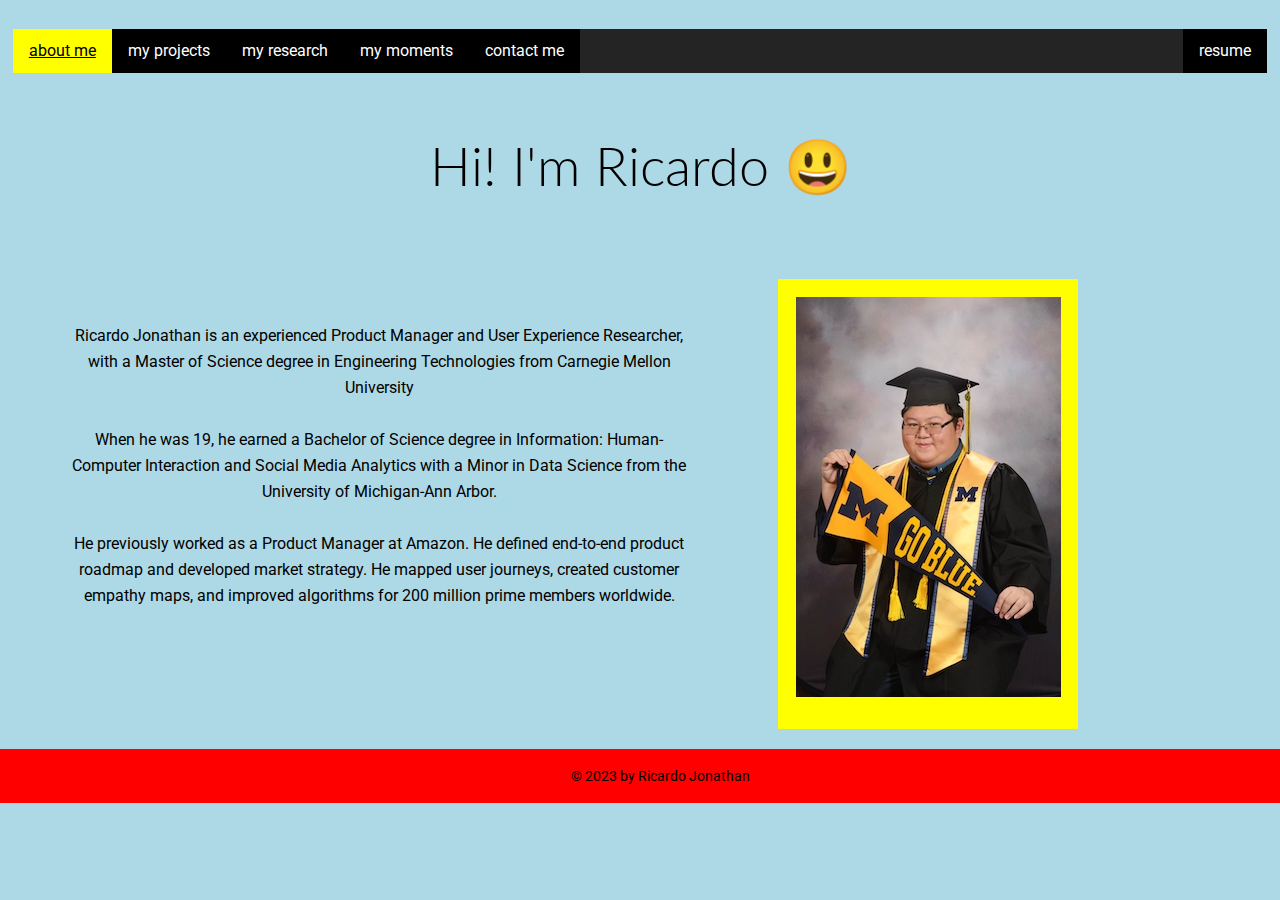
<file: index.html>
<!DOCTYPE html>
<html lang="en">

<head>
    <meta charset="utf-8" />
    <meta name="viewport" content="width=device-width, initial-scale=1, shrink-to-fit=no">
    <title>Ricardo Jonathan</title>
    <link rel="stylesheet" type="text/css" href="css/reset.css">
    <link rel="stylesheet" type="text/css" href="css/main.css">
    <link rel="icon" href="imgs/letterrj.png">
    <link href='https://fonts.googleapis.com/css?family=Lato:400,700' rel='stylesheet'>
    <link href="https://fonts.googleapis.com/css?family=Roboto" rel="stylesheet">
    <link rel="stylesheet" href="https://use.fontawesome.com/releases/v5.7.1/css/all.css"
        integrity="sha384-fnmOCqbTlWIlj8LyTjo7mOUStjsKC4pOpQbqyi7RrhN7udi9RwhKkMHpvLbHG9Sr" crossorigin="anonymous">

    <!-- Global site tag (gtag.js) - Google Analytics -->
    <script async src="https://www.googletagmanager.com/gtag/js?id=G-MQ13KM689S"></script>
    <script>
        window.dataLayer = window.dataLayer || [];
        function gtag(){dataLayer.push(arguments);}
    gtag('js', new Date());

    gtag('config', 'G-MQ13KM689S');
    </script>
    
<body>
    <a href=#main class="skip">Skip to content</a>

    <header>
        <nav>
            <ul class="topnav">
                <li><a class="active" href="index.html"> about me </a></li>
                <li><a href="projects.html"> my projects </a></li>
                <li><a href="food.html"> my research </a></li>
                <li><a href="moments.html"> my moments </a></li>
                <li><a href="contact.html"> contact me </a></li>
                <li class="rightnav"><a href="resume.pdf" target="_blank"> <i class="fas fa-file-alt"></i> resume </a>
                </li>
            </ul>
        </nav>
    </header>

    <main id="main">
        <h1>Hi! I'm Ricardo &#128515;</h1>
        <div class="flex-container">
            <p class="paragraph">
                Ricardo Jonathan is an experienced Product Manager and User Experience Researcher, with a 
                Master of Science degree in Engineering Technologies from Carnegie Mellon University
                <br><br>
                When he was 19, he earned a Bachelor of Science degree in Information: Human-Computer Interaction 
                and Social Media Analytics with a Minor in Data Science from the University of Michigan-Ann Arbor.
                <br><br>
                He previously worked as a Product Manager at Amazon. He defined end-to-end product roadmap and developed market strategy. 
                He mapped user journeys, created customer empathy maps, and improved algorithms for 200 million prime members worldwide.
            </p>
            <div class="about_me">
                <div class="flip-card">
                  <div class="flip-card-inner">
                    <div class="flip-card-front" tabindex="0">
                        <img src="imgs/michigan.jpeg" alt="Michigan stadium" id="michigan" />
                    </div>
                    <div class="flip-card-back">
                      <h1>Skills</h1> 
                      <p>
                        <br>
                        Programming: Python, Java, C/C++, R, SQL, HTML/CSS <br><br>
                        Languages: English, Indonesian, Chinese <br><br>
                        Tools: Microsoft Office, Google Suite, Adobe Illustrator<br><br>
                        Other skills: UX Methods, Interaction Design, Data Analytics, Web Dev
                      </p>
                    </div>
                  </div>
                </div>
        </div>


    </main>

    <footer>
        &#169; 2023 by Ricardo Jonathan
    </footer>

    <script>
        window.onscroll = function () { makeSticky() };

        var navbar = document.getElementById("topnav");
        console.log(navbar)

        var sticky = navbar.offsetTop;

        var isMobile = /iPhone|iPad|iPod|Android/i.test(navigator.userAgent);
        function makeSticky() {
            if ((window.pageYOffset >= sticky) && (!isMobile)) {
                navbar.classList.add("sticky")
            } else {
                navbar.classList.remove("sticky");
            }
        }
    </script>

</body>

</html>
</file>
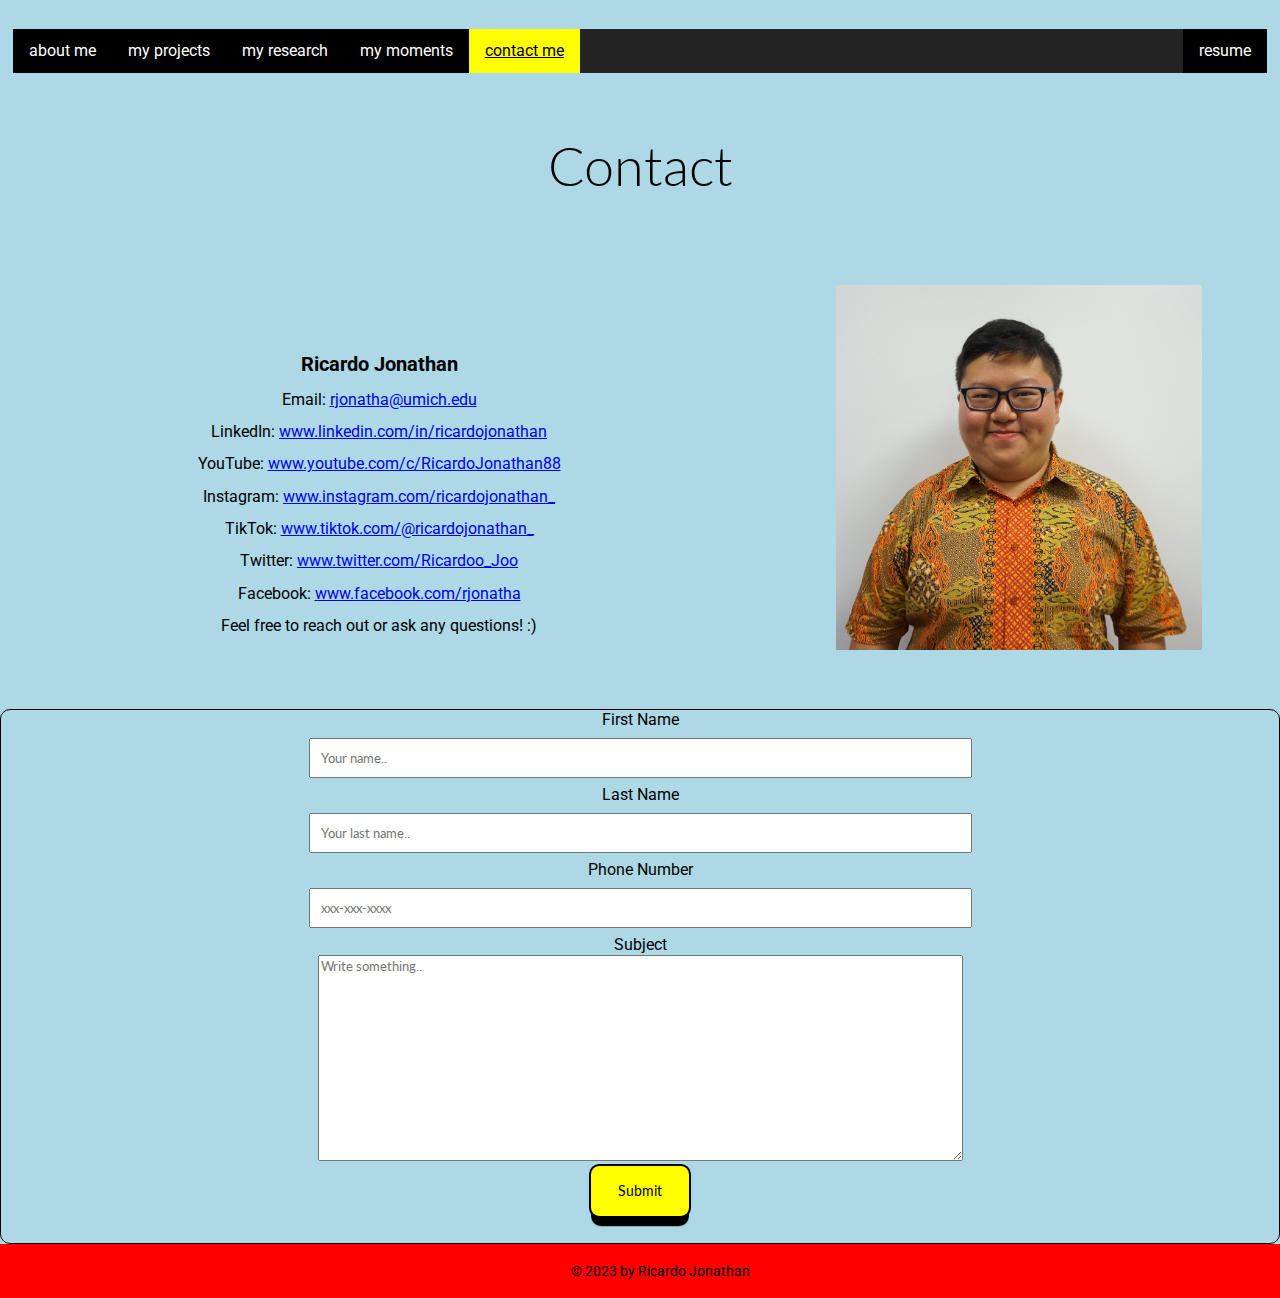
<file: contact.html>
<!DOCTYPE html>
<html lang="en">

<head>
    <meta charset="utf-8" />
    <meta name="viewport" content="width=device-width, initial-scale=1, shrink-to-fit=no">
    <title>contact</title>
    <link rel="stylesheet" type="text/css" href="css/reset.css">
    <link rel="stylesheet" type="text/css" href="css/main.css">
    <link rel="icon" href="imgs/message.png">
    <link href='https://fonts.googleapis.com/css?family=Lato:400,700' rel='stylesheet'>
    <link href="https://fonts.googleapis.com/css?family=Roboto" rel="stylesheet">
    <link rel="stylesheet" href="https://use.fontawesome.com/releases/v5.7.1/css/all.css"
        integrity="sha384-fnmOCqbTlWIlj8LyTjo7mOUStjsKC4pOpQbqyi7RrhN7udi9RwhKkMHpvLbHG9Sr" crossorigin="anonymous">
        
    <!-- Global site tag (gtag.js) - Google Analytics -->
    <script async src="https://www.googletagmanager.com/gtag/js?id=G-MQ13KM689S"></script>
    <script>
        window.dataLayer = window.dataLayer || [];
        function gtag(){dataLayer.push(arguments);}
    gtag('js', new Date());

    gtag('config', 'G-MQ13KM689S');
    </script>

</head>

<body>
    <a href=#main class="skip">Skip to content</a>
    <header>
        <nav>
            <ul class="topnav">
                <li><a href="index.html"> about me </a></li>
                <li><a href="projects.html"> my projects </a></li>
                <li><a href="food.html"> my research </a></li>
                <li><a href="moments.html"> my moments </a></li>
                <li><a class="active" href="contact.html"> contact me </a></li>
                <li class="rightnav"><a href="resume.pdf" target="_blank"> <i class="fas fa-file-alt"></i> resume </a>
                </li>
            </ul>
        </nav>
    </header>

    <main id="main">
        <h1>Contact</h1>

        <div class="flex-container">
            <div class="paragraph">
                <p class="paragraph">
                    <h2>Ricardo Jonathan</h2>
                    <p>
                    Email: <a href="mailto: rjonatha@umich.edu" target="_blank"> rjonatha@umich.edu
                    </a></p>
                    <p>
                    LinkedIn: <a href="https://www.linkedin.com/in/ricardojonathan" target="_blank"> www.linkedin.com/in/ricardojonathan
                    </a></p>
                    <p>
                    YouTube: <a href="https://www.youtube.com/c/RicardoJonathan88" target="_blank"> www.youtube.com/c/RicardoJonathan88
                    </a></p>
                    <p>
                    Instagram: <a href="https://instagram.com/ricardojonathan_" target="_blank"> www.instagram.com/ricardojonathan_
                    </a></p>
                    <p>
                    TikTok: <a href="https://tiktok.com/@ricardojonathan_" target="_blank"> www.tiktok.com/@ricardojonathan_
                    </a></p>
                    <p>
                    Twitter: <a href="https://twitter.com/Ricardoo_Joo" target="_blank"> www.twitter.com/Ricardoo_Joo
                    </a></p>
                    <p>
                    Facebook: <a href="https://facebook.com/rjonatha" target="_blank"> www.facebook.com/rjonatha
                    </a></p>
                    <p>
                    Feel free to reach out or ask any questions! :)
                    </p>
                </p>
            </div>

            <div>
                <img src="imgs/potrait.JPG" alt="Photo" class="picture" />
            </div>

        </div>

        <div class="contactForm">
            <!-- responses at https://formspree.io/forms/xpzbajnl/submissions -->
            <form action="https://formspree.io/f/xjvlvgll" method="post">
              <label for="fname">First Name</label><br>
              <input type="text" id="fname" name="First Name" placeholder="Your name.."><br>
          
              <label for="lname">Last Name</label><br>
              <input type="text" id="lname" name="Last Name" placeholder="Your last name.."><br>
          
              <label for="phone">Phone Number</label><br>
              <input type="tel" id=phone name="Phone Number" placeholder="xxx-xxx-xxxx" class= "bfh-phone" required><br>
              
              <label for="subject">Subject</label><br>
              <textarea id="subject" name="subject" placeholder="Write something.." style="height:200px"></textarea><br>
              
              <button type="submit" class="button" value="Submit">
                Submit</strong>
            </button><br>
            </form>
          </div>

    </main>

    <footer>
        &#169; 2023 by Ricardo Jonathan
    </footer>

    <script>
        window.onscroll = function () { makeSticky() };

        var navbar = document.getElementById("topnav");

        var sticky = navbar.offsetTop;

        var isMobile = /iPhone|iPad|iPod|Android/i.test(navigator.userAgent);
        function makeSticky() {
            if ((window.pageYOffset >= sticky) && (!isMobile)) {
                navbar.classList.add("sticky")
            } else {
                navbar.classList.remove("sticky");
            }
        }
    </script>
</body>

</html>
</file>
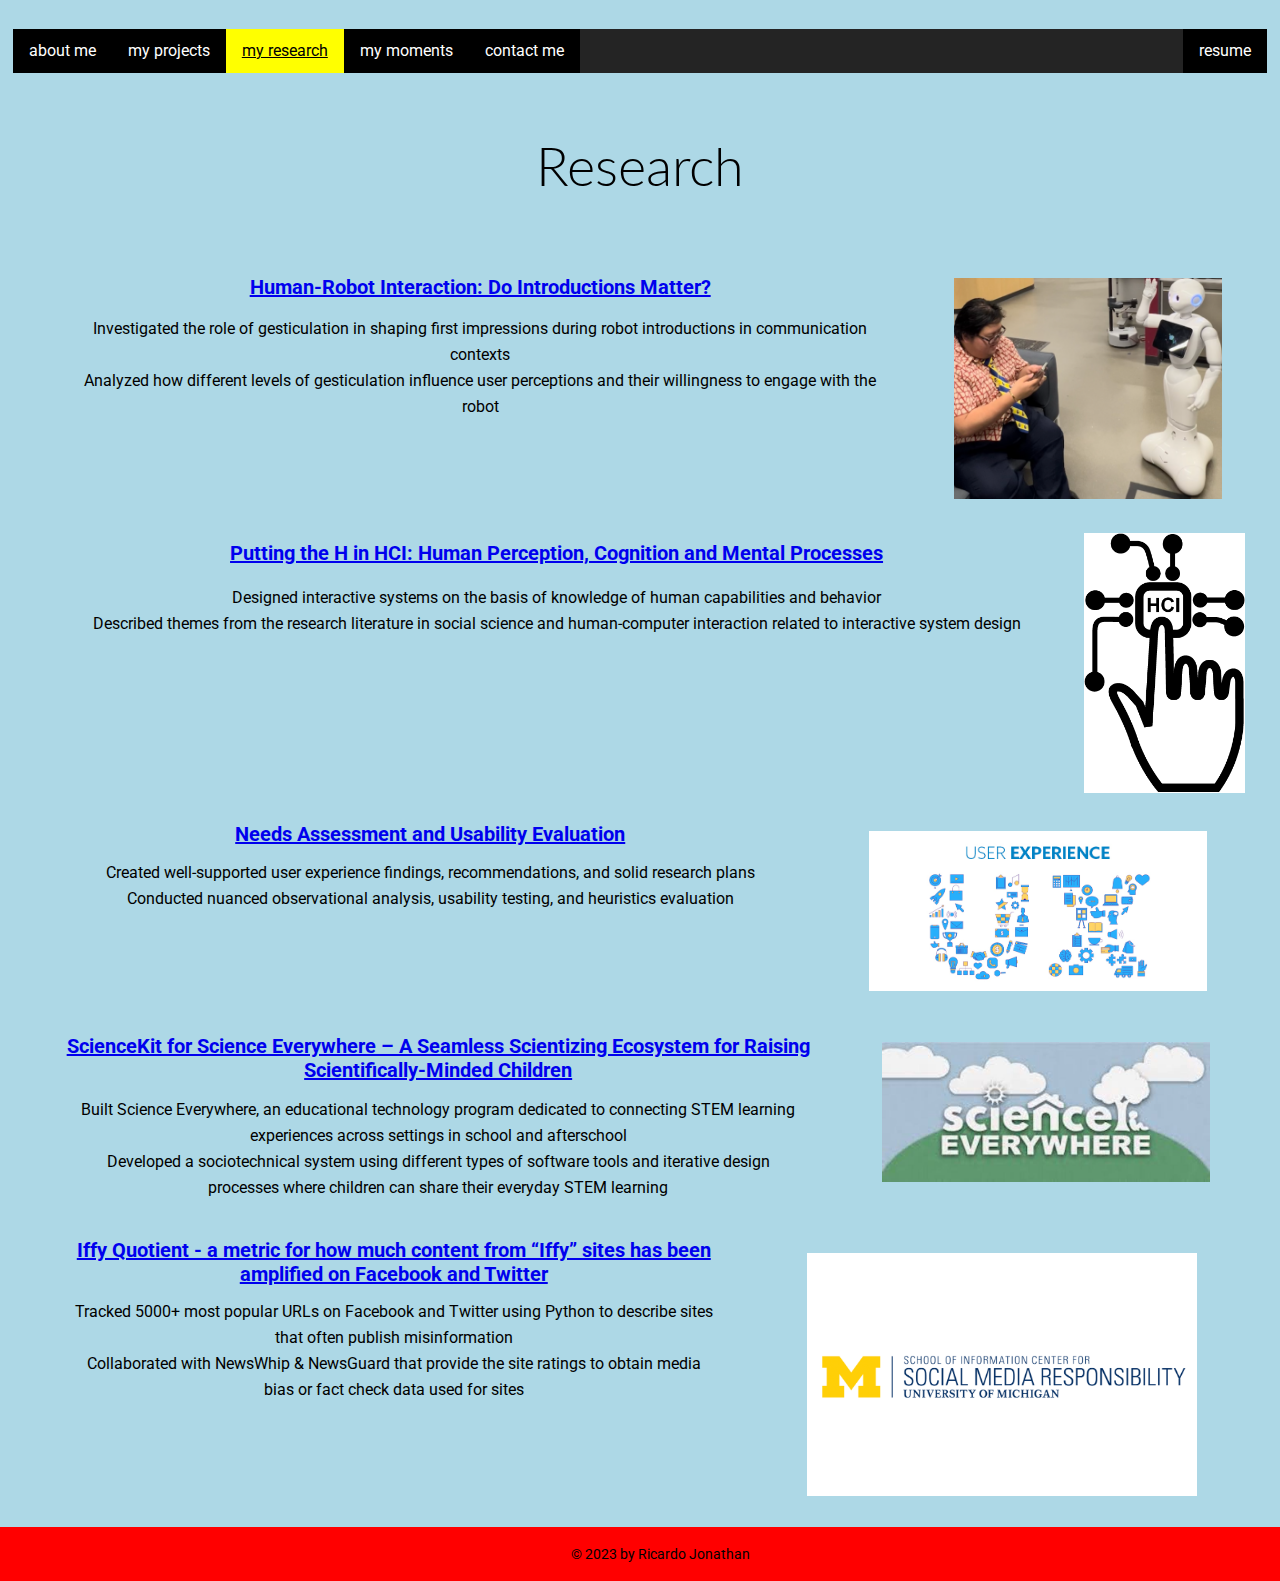
<file: food.html>
<!DOCTYPE html>
<html lang="en">

<head>
    <meta charset="utf-8" />
    <meta name="viewport" content="width=device-width, initial-scale=1, shrink-to-fit=no">
    <title>food</title>
    <link rel="stylesheet" type="text/css" href="css/reset.css">
    <link rel="stylesheet" type="text/css" href="css/main.css">
    <link rel="icon" href="imgs/food.png">
    <link href='https://fonts.googleapis.com/css?family=Lato:300,700' rel='stylesheet'>
    <link href="https://fonts.googleapis.com/css?family=Roboto" rel="stylesheet">
    <link rel="stylesheet" href="https://use.fontawesome.com/releases/v5.7.1/css/all.css"
        integrity="sha384-fnmOCqbTlWIlj8LyTjo7mOUStjsKC4pOpQbqyi7RrhN7udi9RwhKkMHpvLbHG9Sr" crossorigin="anonymous">
    
    <!-- Global site tag (gtag.js) - Google Analytics -->
    <script async src="https://www.googletagmanager.com/gtag/js?id=G-MQ13KM689S"></script>
    <script>
        window.dataLayer = window.dataLayer || [];
        function gtag(){dataLayer.push(arguments);}
    gtag('js', new Date());

    gtag('config', 'G-MQ13KM689S');
    </script>

</head>

<body>
    <a href=#main class="skip">Skip to content</a>
    <header>
        <nav>
            <ul class="topnav">
                <li><a href="index.html"> about me </a></li>
                <li><a href="projects.html"> my projects </a></li>
                <li><a class="active" href="food.html"> my research </a></li>
                <li><a href="moments.html"> my moments </a></li>
                <li><a href="contact.html"> contact me </a></li>
                <li class="rightnav"><a href="resume.pdf" target="_blank"> <i class="fas fa-file-alt"></i> resume </a></li>
            </ul>
        </nav>
    </header>

    <main id="main">
        <h1>Research</h1>

        <div class="flex-container">
            <div class="project_description">
                <h2><a href="https://drive.google.com/file/d/12-5aRbwKG8N1GXp2OlNE_ITv0g8rcJzV/view?usp=sharing" target="_blank"> Human-Robot Interaction: Do Introductions Matter?
                    </a></h2>
                <p>
                    Investigated the role of gesticulation in shaping first impressions during robot introductions in communication contexts
                    <br>
                    Analyzed how different levels of gesticulation influence user perceptions and their willingness to engage with the robot
                </p>
            </div>
            <div>
                <img src="imgs/hri.png" alt="hri" class="picture"/>
            </div>
        </div>

        <div class="flex-container">
            <div class="project_description">
                <h2><a href="https://sites.google.com/umich.edu/putting-the-h-in-hci" target="_blank"> Putting the H in HCI: Human Perception, Cognition and Mental Processes
                    </a></h2>
                <p>
                    Designed interactive systems on the basis of knowledge of human capabilities and behavior
                    <br>
                    Described themes from the research literature in social science and human-computer interaction related to interactive system design
                </p>
            </div>
            <div>
                <img src="imgs/hci.png" alt="hci" class="picture"/>
            </div>
        </div>

        <div class="flex-container">
            <div class="project_description">
                <h2><a href="https://sites.google.com/umich.edu/needs-assessment-usability-eva" target="_blank"> Needs Assessment and Usability Evaluation
                    </a></h2>
                <p>
                    Created well-supported user experience findings, recommendations, and solid research plans
                    <br>
                    Conducted nuanced observational analysis, usability testing, and heuristics evaluation
                </p>
            </div>
            <div>
                <img src="imgs/ux.jpg" alt="hci" class="picture"/>
            </div>
        </div>

        <div class="flex-container">
            <div class="project_description">
                <h2><a href="https://hcil.umd.edu/science-everywhere" target="_blank"> ScienceKit for Science Everywhere – A Seamless Scientizing Ecosystem for Raising Scientifically-Minded Children
                    </a></h2>
                <p>
                    Built Science Everywhere, an educational technology program dedicated to connecting STEM learning experiences across settings in school and afterschool
                    <br>
                    Developed a sociotechnical system using different types of software tools and iterative design processes where children can share their everyday STEM learning
                </p>

            </div>
            <div>
                <img src="imgs/science.jpeg" alt="science icon" class="picture"/>
            </div>
        </div>
        <br>

        <div class="flex-container">
            <div class="project_description">
                <h2><a href="https://csmr.umich.edu/projects/iffy-quotient" target="_blank"> Iffy Quotient - a metric for how much content from “Iffy” sites has been amplified on Facebook and Twitter
                    </a></h2>
                <p>
                    Tracked 5000+ most popular URLs on Facebook and Twitter using Python to describe sites that often publish misinformation
                    <br>
                    Collaborated with NewsWhip & NewsGuard that provide the site ratings to obtain media bias or fact check data used for sites
                </p>
            </div>
            <div>
                <img src="imgs/csmr.png" alt="csmr" class="picture"/>
            </div>
        </div>

    </main>

    <footer id="bottom-footer">
        &#169; 2023 by Ricardo Jonathan
    </footer>

    <script>
        window.onscroll = function () { makeSticky() };

        var navbar = document.getElementById("topnav");
        console.log(navbar)

        var sticky = navbar.offsetTop;

        var isMobile = /iPhone|iPad|iPod|Android/i.test(navigator.userAgent);
        function makeSticky() {
            if ((window.pageYOffset >= sticky) && (!isMobile)) {
                navbar.classList.add("sticky")
            } else {
                navbar.classList.remove("sticky");
            }
        }
    </script>

</body>

</html>
</file>
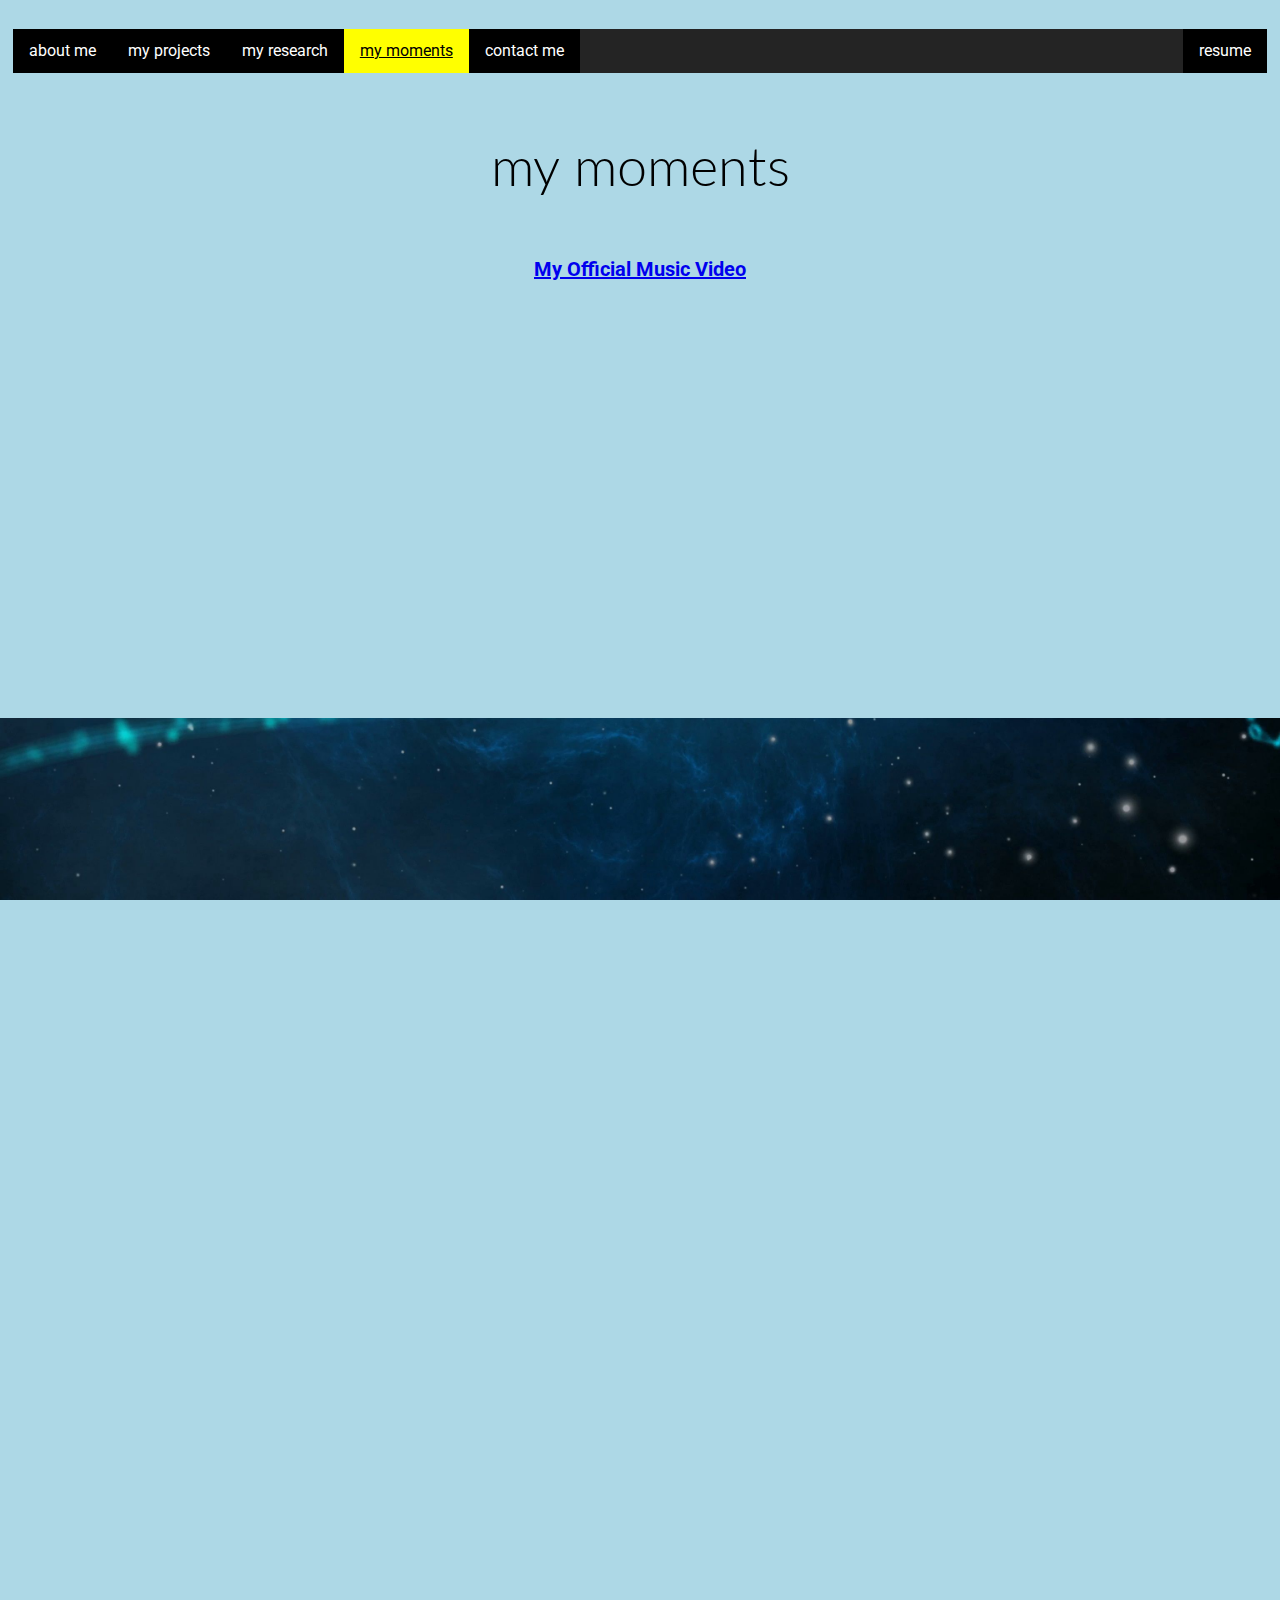
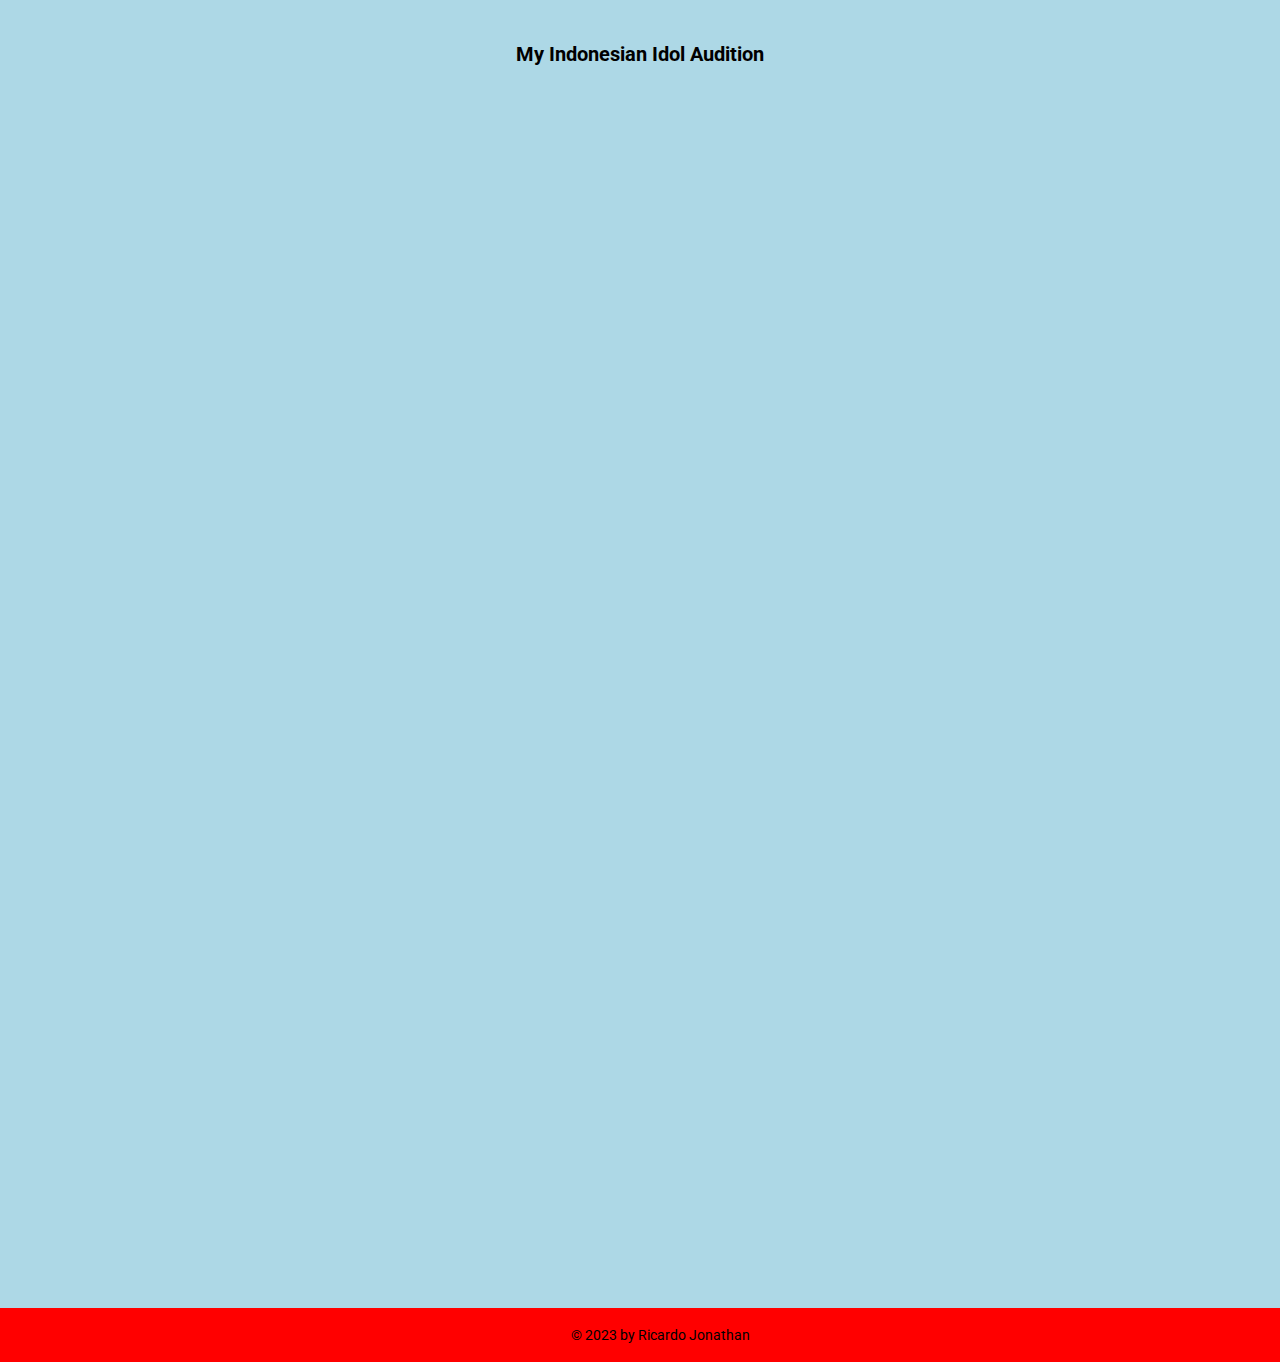
<file: moments.html>
<!DOCTYPE html>
<html lang="en">

<head>
    <meta charset="utf-8" />
    <meta name="viewport" content="width=device-width, initial-scale=1, shrink-to-fit=no">
    <title>moments</title>
    <link rel="stylesheet" type="text/css" href="css/reset.css">
    <link rel="stylesheet" type="text/css" href="css/main.css">
    <link rel="icon" href="imgs/moments.jpeg">
    <link href='https://fonts.googleapis.com/css?family=Lato:300,700' rel='stylesheet'>
    <link href="https://fonts.googleapis.com/css?family=Roboto" rel="stylesheet">
    <link rel="stylesheet" href="https://use.fontawesome.com/releases/v5.7.1/css/all.css"
        integrity="sha384-fnmOCqbTlWIlj8LyTjo7mOUStjsKC4pOpQbqyi7RrhN7udi9RwhKkMHpvLbHG9Sr" crossorigin="anonymous">
        
    <!-- Global site tag (gtag.js) - Google Analytics -->
    <script async src="https://www.googletagmanager.com/gtag/js?id=G-MQ13KM689S"></script>
    <script>
        window.dataLayer = window.dataLayer || [];
        function gtag(){dataLayer.push(arguments);}
    gtag('js', new Date());

    gtag('config', 'G-MQ13KM689S');
    </script>
    
</head>

<body>
    <a href=#main class="skip">Skip to content</a>
    <header>
        <nav>
            <ul class="topnav">
                <li><a href="index.html"> about me </a></li>
                <li><a href="projects.html"> my projects </a></li>
                <li><a href="food.html"> my research </a></li>
                <li><a class="active" href="moments.html"> my moments </a></li>
                <li><a href="contact.html"> contact me </a></li>
                <li class="rightnav"><a href="resume.pdf" target="_blank"> <i class="fas fa-file-alt"></i> resume
                    </a>
                </li>
            </ul>
        </nav>
    </header>

    <main id="main">
        <h1>my moments</h1>

        <div id="videodiv">
            <h2><a href="https://bfan.link/cuek" target="_blank"> My Official Music Video 
            </a></h2>
            <iframe width="560" height="315" src="https://www.youtube.com/embed/3WWd6Ld6V0E" title="YouTube video player" frameborder="0" 
            allow="accelerometer; autoplay; clipboard-write; encrypted-media; gyroscope; picture-in-picture" allowfullscreen></iframe>
        </div>

        <br><br><br><br><br><br>

        <!-- PARALLAX -->
        <div class="parallax"></div>

        <h2>My Indonesian Idol Audition</h2>
            <iframe width="560" height="315" src="https://www.youtube.com/embed/Mn1XIYHele4" title="YouTube video player" frameborder="0" 
            allow="accelerometer; autoplay; clipboard-write; encrypted-media; gyroscope; picture-in-picture" allowfullscreen></iframe>

        <!-- PARALLAX -->
        <div class="parallax"></div>
    </main>

    <footer>
        &#169; 2023 by Ricardo Jonathan
    </footer>

    <script>
        window.onscroll = function () { makeSticky() };

        var navbar = document.getElementById("topnav");
        console.log(navbar)

        var sticky = navbar.offsetTop;

        var isMobile = /iPhone|iPad|iPod|Android/i.test(navigator.userAgent);
        function makeSticky() {
            if ((window.pageYOffset >= sticky) && (!isMobile)) {
                navbar.classList.add("sticky")
            } else {
                navbar.classList.remove("sticky");
            }
        }
    </script>

</body>

</html>
</file>
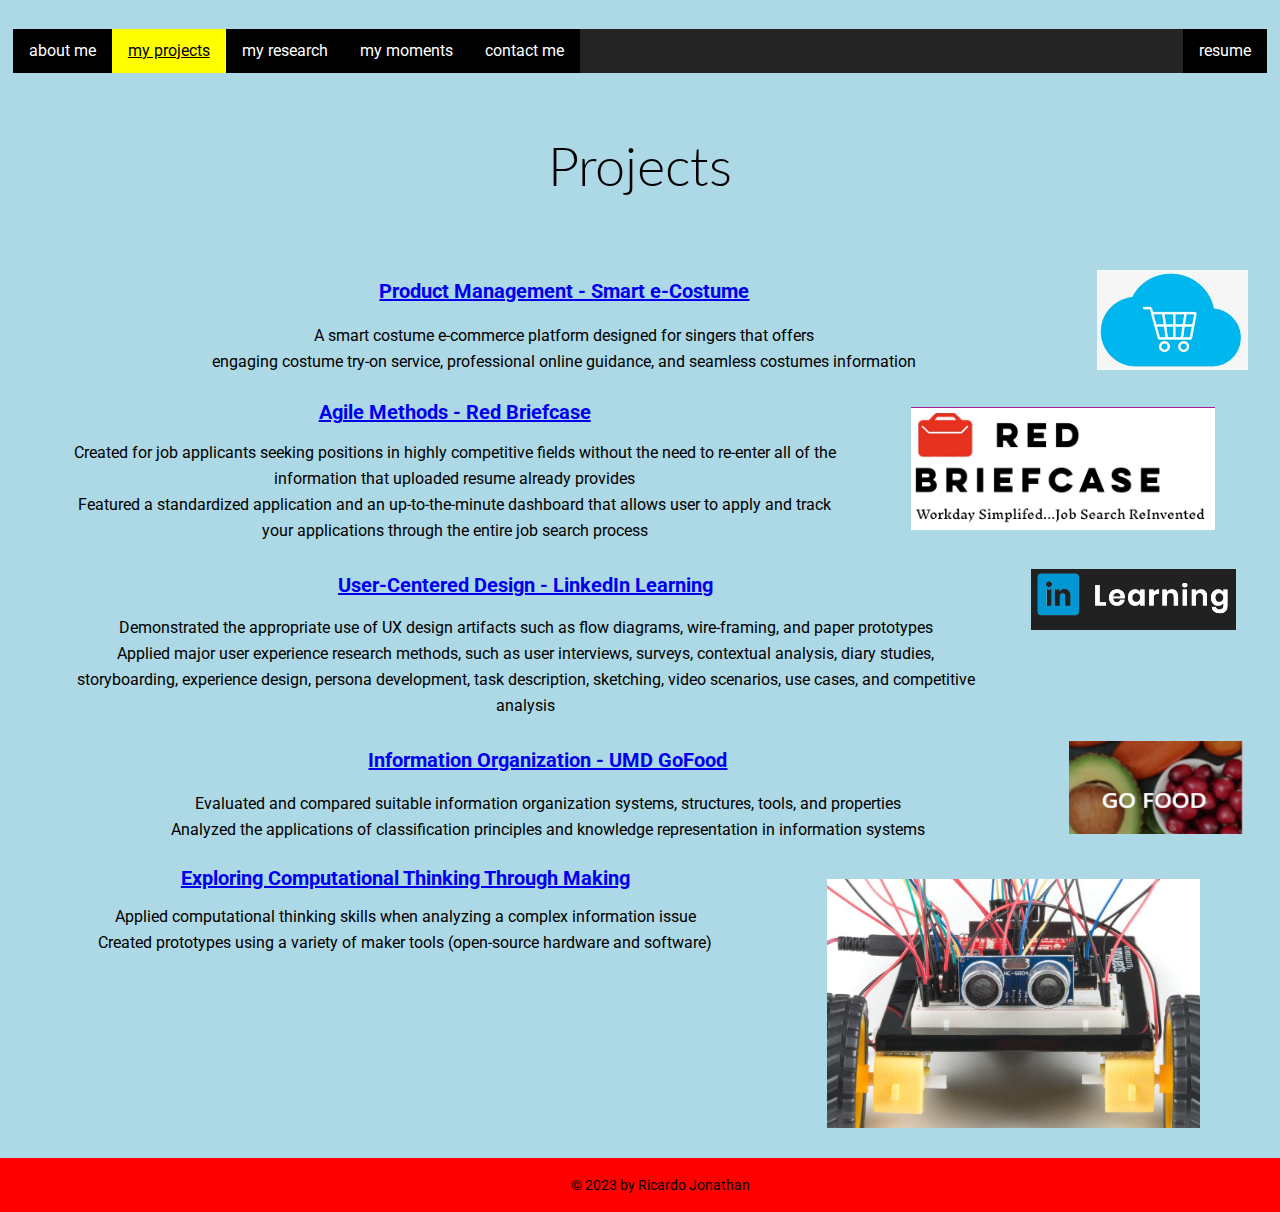
<file: projects.html>
<!DOCTYPE html>
<html lang="en">

<head>
    <meta charset="utf-8" />
    <meta name="viewport" content="width=device-width, initial-scale=1, shrink-to-fit=no">
    <title>my projects</title>
    <link rel="stylesheet" type="text/css" href="css/reset.css">
    <link rel="stylesheet" type="text/css" href="css/main.css">
    <link rel="icon" href="imgs/computer.png">
    <link href="https://fonts.googleapis.com/css?family=Roboto" rel="stylesheet">
    <link href='https://fonts.googleapis.com/css?family=Lato:400,700' rel='stylesheet'>
    <link rel="stylesheet" href="https://use.fontawesome.com/releases/v5.7.1/css/all.css"
        integrity="sha384-fnmOCqbTlWIlj8LyTjo7mOUStjsKC4pOpQbqyi7RrhN7udi9RwhKkMHpvLbHG9Sr" crossorigin="anonymous">
    
    <!-- Global site tag (gtag.js) - Google Analytics -->
    <script async src="https://www.googletagmanager.com/gtag/js?id=G-MQ13KM689S"></script>
    <script>
        window.dataLayer = window.dataLayer || [];
        function gtag(){dataLayer.push(arguments);}
    gtag('js', new Date());

    gtag('config', 'G-MQ13KM689S');
    </script>

</head>

<body>
    <a href=#main class="skip">Skip to content</a>
    <header>
        <nav>
            <ul class="topnav">
                <li><a href="index.html"> about me </a></li>
                <li><a class="active" href="projects.html"> my projects </a></li>
                <li><a href="food.html"> my research </a></li>
                <li><a href="moments.html"> my moments </a></li>
                <li><a href="contact.html"> contact me </a></li>
                <li class="rightnav"><a href="resume.pdf" target="_blank"> <i class="fas fa-file-alt"></i> resume </a></li>
            </ul>
        </nav>
    </header>

    <main id="main">
        <h1>Projects</h1>

        <div class="flex-container">
            <div class="project_description">
                <h2><a href="https://drive.google.com/file/d/11NsGPxX_TaQ9hkuarhYXm7_VaktU1wgI/view?usp=sharing" target="_blank"> Product Management - Smart e-Costume
                    </a></h2>
                <p>
                    A smart costume e-commerce platform designed for singers that offers
                    <br>
                    engaging costume try-on service, professional online guidance, and seamless costumes information
                </p>
            </div>
            <div>
                <img src="imgs/ecomm.png" alt="llearning" class="picture"/>
            </div>
        </div>

        <div class="flex-container">
            <div class="project_description">
                <h2><a href="https://shiouweo.wixsite.com/redbriefcase" target="_blank"> Agile Methods - Red Briefcase
                    </a></h2>
                <p>
                    Created for job applicants seeking positions in highly competitive fields without the need to re-enter all of the information that uploaded resume already provides 
                    <br>
                    Featured a standardized application and an up-to-the-minute dashboard that allows user to apply and track your applications through the entire job search process
                </p>
            </div>
            <div>
                <img src="imgs/red.png" alt="llearning" class="picture"/>
            </div>
        </div>

        <div class="flex-container">
            <div class="project_description">
                <h2><a href="https://jojokimys.wixsite.com/linkedin-learning" target="_blank"> User-Centered Design - LinkedIn Learning
                    </a></h2>
                <p>
                    Demonstrated the appropriate use of UX design artifacts such as flow diagrams, wire-framing, and paper prototypes
                    <br>
                    Applied major user experience research methods, such as user interviews, surveys, contextual analysis, diary studies,
                    <br>
                    storyboarding, experience design, persona development, task description, sketching, video scenarios, use cases, and competitive analysis
                </p>
            </div>
            <div>
                <img src="imgs/llearning.png" alt="llearning" class="picture"/>
            </div>
        </div>

        <div class="flex-container">
            <div class="project_description">
                <h2><a href="https://docs.google.com/document/d/1Tt0u9AHO9tIJorP9UnI0di39k4wThRXSdOvV_bO-dEg/edit?usp=sharing" target="_blank"> Information Organization - UMD GoFood
                    </a></h2>
                <p>
                    Evaluated and compared suitable information organization systems, structures, tools, and properties
                    <br>
                    Analyzed the applications of classification principles and knowledge representation in information systems
                </p>
            </div>
            <div>
                <img src="imgs/gofood.png" alt="gofood" class="picture"/>
            </div>
        </div>

        <div class="flex-container">
            <div class="project_description">
                <h2><a href="https://sites.google.com/umich.edu/makinginfoproblem" target="_blank"> Exploring Computational Thinking Through Making
                    </a></h2>
                <p>
                    Applied computational thinking skills when analyzing a complex information issue
                    <br>
                    Created prototypes using a variety of maker tools (open-source hardware and software)
                </p>
            </div>
            <div>
                <img src="imgs/arduino.jpg" alt="arduino" class="picture"/>
            </div>
        </div>

    </main>

    <footer id="bottom-footer">
        &#169; 2023 by Ricardo Jonathan
    </footer>

    <script>
        window.onscroll = function () { makeSticky() };

        var navbar = document.getElementById("topnav");
        console.log(navbar)

        var sticky = navbar.offsetTop;

        var isMobile = /iPhone|iPad|iPod|Android/i.test(navigator.userAgent);
        function makeSticky() {
            if ((window.pageYOffset >= sticky) && (!isMobile)) {
                navbar.classList.add("sticky")
            } else {
                navbar.classList.remove("sticky");
            }
        }
    </script>

</body>

</html>
</file>
<file: css/main.css>
.parallax {
	background-image: url('music.jpeg');
  
	height: 100vh; 
	width: 100%;
  
	background-attachment: fixed;
	background-position: center;
	background-repeat: no-repeat;
	background-size: cover;
}

body {
    font-family: 'Roboto', sans-serif;
    background-color: lightblue;
	text-align: center;
}

h1 { 
    color: black; 
    font-family: 'Lato', sans-serif; 
    font-size: 54px; 
    font-weight: 300; 
    line-height: 58px; 
    margin: 5%;
	animation: type 2s steps(45), blink .7s step-end 2s infinite alternate;
}

  @keyframes type {
    0% {
      width:0ch;
    }
    100% {
      width:30ch;
    }
  }

  @keyframes blink {
   40% { border-color: transparent;
   }
}

footer {
	font-size: 14px;
	background-color: red;
	width: 100%;
	bottom: 0px;
	padding: 20px;
	text-align: center;
}

.topnav li.a, li, .rightnav {
	float: none;
	list-style-type: none;
	overflow: hidden;
	background-color: rgb(0, 0, 0);
}  

li a {
    display: block;
    color: white;
    text-align: center;
    padding: 14px 16px;
    text-decoration: none;
}
  
li a:hover:not(.active), a:focus:not(.active), .active {
	color: rgb(0, 0, 0);
    background-color: yellow;
	text-decoration: underline;
}

p {
    color: black; 
    font-family: 'Roboto', sans-serif;
    font-size: 16px; 
    line-height: 26px;
    margin: 1%;
}

.food {
	margin: 0;
	padding: 0;
	height: 5fr;
	object-fit: cover;
	width: 100%;
	height: auto;
}

.grid-container{
	display: grid;
	grid-template-columns: repeat(2, 1fr);
	justify-items: center;
	grid-column-gap: 5%;
	grid-row-gap: 10;
}

.grid-item{
	height: 5%;
	object-fit: cover;
	width: 100%;
	height: auto;
}

.skip{
	position: relative;
	left: -2000px;
}

.skip:focus{
	position: static;
}

.project_description {
    color: black;
	line-height: 1.2;
	width: 80%;
	margin-left: 5%;
}

.flex-container {
	display: flex;
	flex-direction: column;
}

.flip-card{
	width: 300px;
	height: 450px;
	padding: 20px;
	margin: auto;
	perspective: 800px;
	display: block;
 }
 
 .flip-card-inner{
	 position: relative;
	 width: 100%;
	 height: 100%;
	 text-align: center;
	 transform-style: preserve-3d;
	 transition: transform 1.0s;
 }
 
 .flip-card:hover .flip-card-inner, .flip-card:active .flip-card-inner, .flip-card:focus .flip-card-inner, .flip-card:focus-within .flip-card-inner{
	 transform: rotateY(180deg);
 }
 
 .flip-card-front, .flip-card-back {
	 position: absolute;
	 width: 100%;
	 height: 100%;
	 backface-visibility: hidden;
	 -webkit-backface-visibility: hidden;
 }
 
 .flip-card-front{
	 background-color: yellow;
 }
 
 .flip-card-back h1{
	 margin-top: 14px;
 }
 
 .flip-card-back {
   background-color: yellow;
   color: #000000;
   line-height: 200%;
   transform: rotateY(180deg);
 }
 
 .flip-card-back p{
	 text-align: center;
	 font-family: 'Fjalla One', sans-serif;
	 font-size: 20px;
 }
 
 .flip-card.focus-within .flip-card-inner{
	 transform: rotateY(180deg);
 }

h2 {
	font-size: 20px;
	font-weight: bold;
	position: relative;
	margin: 2% 0% 2%;
	width: 100%;
}

.picture {
	width: 90%;
	margin: 5%;
}

.paragraph {
	margin: 5%;
	width: 90%
}

.fooddesc {
	margin: 5%;
	width: 80%;
}

#michigan {
	margin: 3%;	
	padding: 3%;
}

form {
    border: 1px solid black;
    border-radius: 10px;
	}

input {
    width: 50%;
	font-family: 'Lato', sans-serif;
	justify-content: center;  
    padding: 10px;
    margin: 7.5px;
	}

label{
	line-height: 1.25;
 	}

textarea{
	width: 50%;
	font-family: 'Lato', sans-serif; 
	}

.button {
	transform-style: preserve-3d;
	background: yellow;
    transition: transform 150ms cubic-bezier(0, 0, 0.58, 1), box-shadow 150ms cubic-bezier(0, 0, 0.58, 1);
	border: 2px solid black;
	border-radius: 0.75em;
	font-family: 'Lato', sans-serif; 
    font-size: 85%;
    padding: 1.25em 2em;
    margin-bottom: 25px;
	}

.button::before {
	transform: translate3d(0, 0.75em, -1em);
	background: black;
    transition: transform 150ms cubic-bezier(0, 0, 0.58, 1), box-shadow 150ms cubic-bezier(0, 0, 0.58, 1);
    width: 100%;
    height: 100%;
	position: absolute;
    content: '';
    top: 0;
    left: 0;
    right: 0;
    bottom: 0;
    border-radius: inherit;
	}

.button:hover {
    transform: translate(0, 0.25em);
	background: green;
	}

.button:hover::before {
    transform: translate3d(0, 0.5em, -1em);
	}
   
.button:active {
    transform: translate(0em, 0.75em);
	background: black;
    }

.button:active::before {
    transform: translate3d(0, 0, -1em);
    }

@media only screen and (min-width: 530px) {
	.topnav {
		list-style-type: none;
		margin: 1%;
		padding: 0;
		overflow: hidden;
		background-color: rgb(36, 36, 36);
	}
	li {
		float: left;
	}
	.rightnav {
		float: right;
	}

	.project_description {
		width: 100%;
		margin-left: 5%;
	}
	.picture {
		width: 70%;
	}
	.sticky {
		position: fixed;
		top: 0;
		width: 100%;
	}
	.sticky+#main {
		padding-top: 60px;
	}
}

@media only screen and (min-width: 800px) {
	.flex-container {
		flex-direction: row;
	}
	.grid-container {
		grid-template-columns: repeat(3, 1fr);
	}
	#michigan {
		display: flex;
	}
	.picture {
		width: 90%;
	}
	.paragraph {
		width: 70vh;
	}
}

@media only screen and (min-width: 1200px) {
	.grid-container {
		grid-template-columns: repeat(4, 1fr);
	}
	.picture {
		width: 70%;
	}
}

@media screen and (prefers-reduced-motion: reduce) {
	#index {
		animation: none;
		border-right: none;
	}
    .parallax {
        background-attachment: scroll;
    }

    .flip-card-inner {
        transition: none;
    }
  }
</file>
